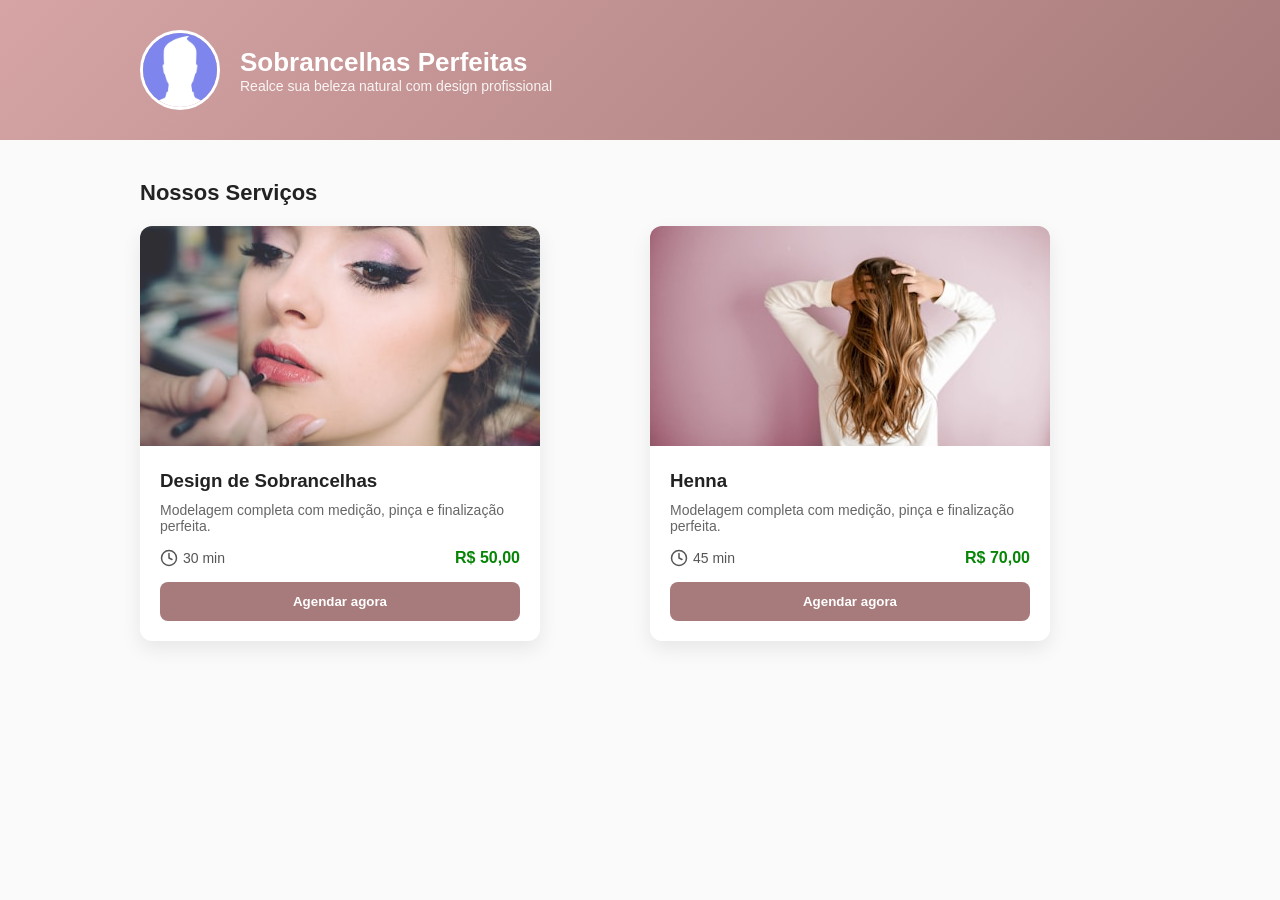
<file: index.html>
<!doctype html>
<html lang="pt-br">
  <head>
    <meta charset="UTF-8" />
    <meta name="viewport" content="width=device-width, initial-scale=1.0" />
    <title>Sobrancelhas Perfeitas</title>
    <link rel="stylesheet" href="css/style.css" />
  </head>

  <body>
    <!-- HEADER -->
    <header class="header">
      <div class="container cabecalho">
        <img
          src="assets/images/foto-perfil.png"
          alt="Designer de sobrancelhas"
          class="avatar"
        />

        <div class="cabecalho-texto">
          <h1>Sobrancelhas Perfeitas</h1>
          <p>Realce sua beleza natural com design profissional</p>
        </div>
      </div>
    </header>

    <!-- CONTEÚDO -->
    <main class="container">
      <section class="servicos">
        <h2>Nossos Serviços</h2>

        <!-- GRID SERVIÇOS -->
        <div class="grid-servicoes">

          <!-- CARD 1 -->
          <article class="card">
            <img
              src="assets/images/photo-1487412947147-5cebf100ffc2.jpg"
              alt="Design de sobrancelhas sendo realizado"
              class="card-img"
            />

            <div class="card-body">
              <h3>Design de Sobrancelhas</h3>
              <p>
                Modelagem completa com medição, pinça e finalização perfeita.
              </p>

              <div class="card-info">
                <div class="tempo">
                  <svg
                    xmlns="http://www.w3.org/2000/svg"
                    width="18"
                    height="18"
                    viewBox="0 0 24 24"
                    fill="none"
                    stroke="currentColor"
                    stroke-width="2"
                    stroke-linecap="round"
                    stroke-linejoin="round"
                  >
                    <circle cx="12" cy="12" r="10"></circle>
                    <polyline points="12 6 12 12 16 14"></polyline>
                  </svg>
                  <span>30 min</span>
                </div>
                <strong class="preco">R$ 50,00</strong>
              </div>
              <button class="btn">Agendar agora</button>
            </div>
          </article>

          <!-- CARD 2 -->
           <article class="card">
            <img
              src="assets/images/photo-1522337360788-8b13dee7a37e.jpg"
              alt="Henna"
              class="card-img"
            />

            <div class="card-body">
              <h3>Henna</h3>
              <p>
                Modelagem completa com medição, pinça e finalização perfeita.
              </p>

              <div class="card-info">
                <div class="tempo">
                  <svg
                    xmlns="http://www.w3.org/2000/svg"
                    width="18"
                    height="18"
                    viewBox="0 0 24 24"
                    fill="none"
                    stroke="currentColor"
                    stroke-width="2"
                    stroke-linecap="round"
                    stroke-linejoin="round"
                  >
                    <circle cx="12" cy="12" r="10"></circle>
                    <polyline points="12 6 12 12 16 14"></polyline>
                  </svg>
                  <span>45 min</span>
                </div>
                <strong class="preco">R$ 70,00</strong>
              </div>
              <button class="btn">Agendar agora</button>
            </div>
          </article>
        </div>
      </section>
    </main>
    <script src="js/pages/home.js"></script>
  </body>
</html>
</file>
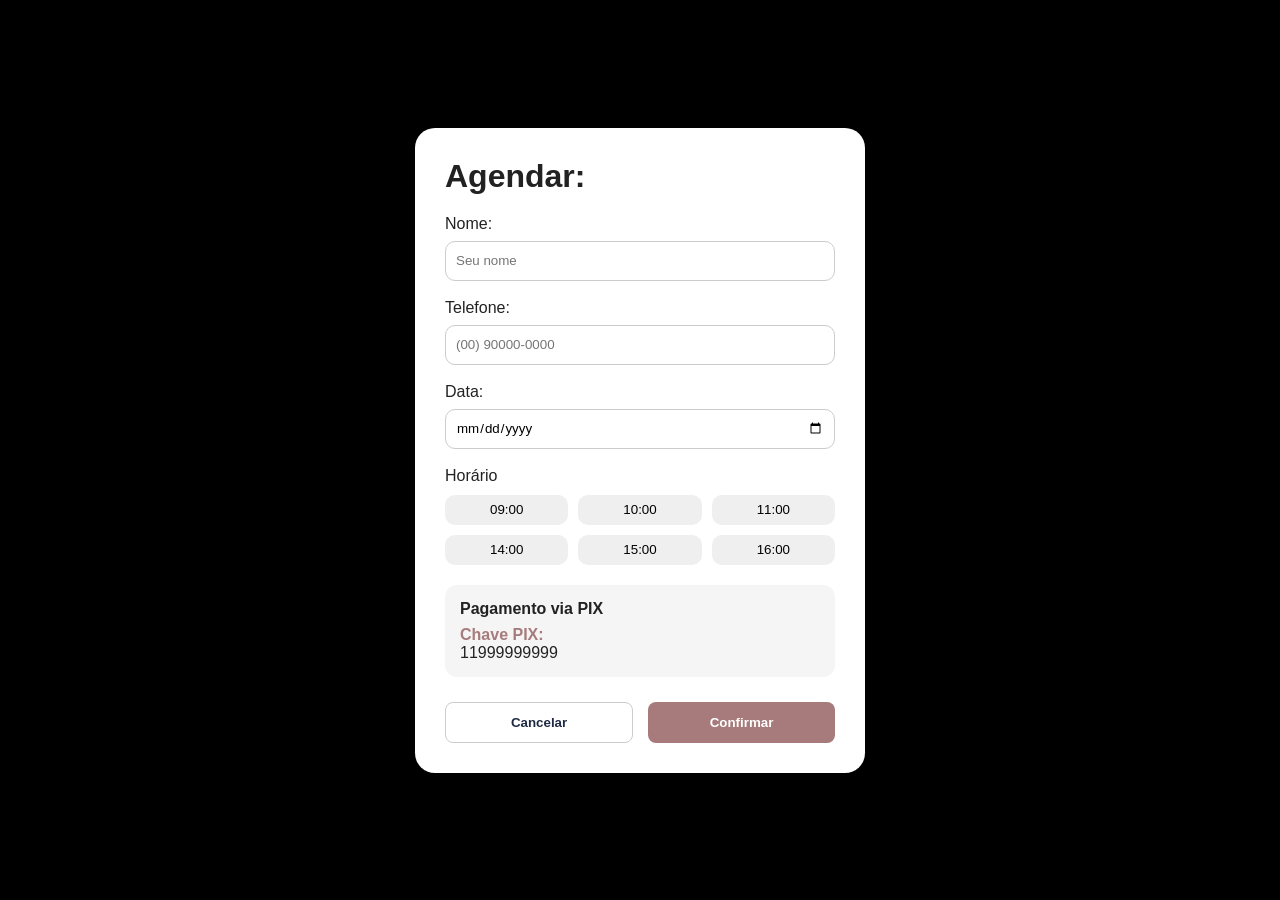
<file: agendamento.html>
<!doctype html>
<html lang="pt-br">
  <head>
    <meta charset="UTF-8" />
    <meta name="viewport" content="width=device-width, initial-scale=1.0" />
    <title>Agendamento</title>
    <link rel="stylesheet" href="style.css">
  </head>
  <body class="corpo">
    <div class="card-agendamento">
      <h1>Agendar:</h1>
      
      <h2 id="tituloAgendamento"></h2>

      <p class="info" id="tempoValor"></p>

      <form action="">
        <div>
          <label for="name">Nome:</label>
          <input
            type="text"
            id="name"
            name="name"
            placeholder="Seu nome"
            required
          />
        </div>

        <div>
          <label for="telefone">Telefone:</label>
          <input
            type="tel"
            id="telefone"
            name="telefone"
            placeholder="(00) 90000-0000"
            required
          />
        </div>

        <div>
          <label for="date">Data:</label>
          <input type="date" id="date" name="date" required />
        </div>

        <label>Horário</label>

        <div class="horarios">
          <button type="button" class="horario">09:00</button>
          <button type="button" class="horario">10:00</button>
          <button type="button" class="horario">11:00</button>
          <button type="button" class="horario">14:00</button>
          <button type="button" class="horario">15:00</button>
          <button type="button" class="horario">16:00</button>
        </div>

        <div class="pix">
          <strong>Pagamento via PIX</strong>

          <p>Chave PIX:</p>

          <span id="pixKey">11999999999</span>
        </div>

        <div class="botoes">
          <button class="btn cancelar" onclick="window.location.href='index.html'">Cancelar</button>
          <button class="btn" id="btnConfirmar">Confirmar</button>
        </div>
      </form>
    </div>
    <script src="script.js"></script>
  </body>
</html>
</file>
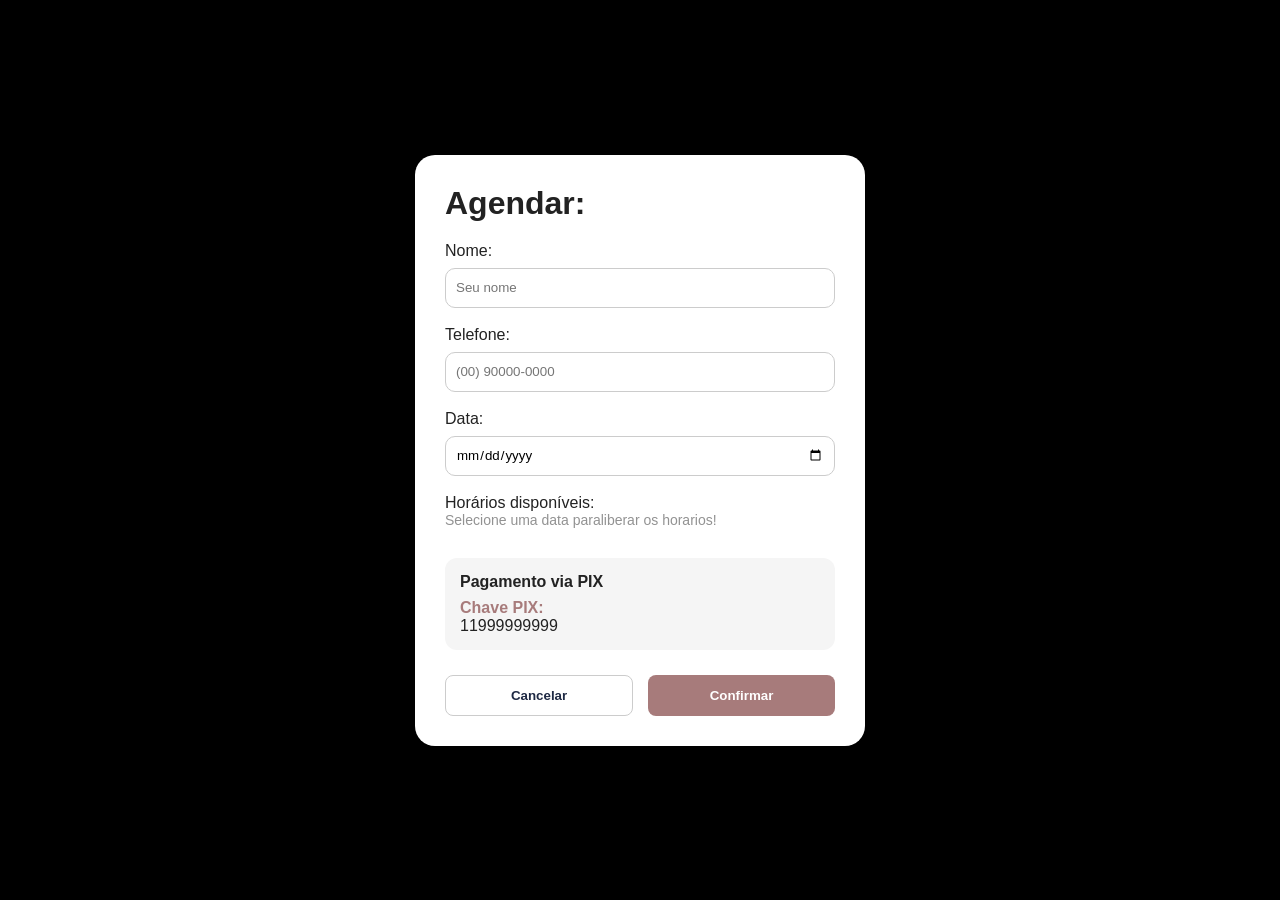
<file: scheduling.html>
<!doctype html>
<html lang="pt-br">
  <head>
    <meta charset="UTF-8" />
    <meta name="viewport" content="width=device-width, initial-scale=1.0" />
    <title>Agendamento</title>
    <link rel="stylesheet" href="css/style.css">
  </head>
  <body class="corpo">
    <div class="card-agendamento">
      <h1>Agendar:</h1>
      
      <h2 id="tituloAgendamento"></h2>

      <p class="info" id="tempoValor"></p>

      <form id="form" action="">
        <div>
          <label for="name">Nome:</label>
          <input
            type="text"
            id="name"
            name="name"
            placeholder="Seu nome"
            required
          />
        </div>

        <div>
          <label for="telefone">Telefone:</label>
          <input
            type="tel"
            id="telefone"
            name="telefone"
            placeholder="(00) 90000-0000"
            required
          />
        </div>

        <div>
          <label for="date">Data:</label>
          <input type="date" id="date" name="date" required />
        </div>

        <label>Horários disponíveis:</label>
        <p class="instrucao-horario">Selecione uma data paraliberar os horarios!</p>

        <div id="container-botoes" class="horarios"></div>

        <div class="pix">
          <strong>Pagamento via PIX</strong>

          <p>Chave PIX:</p>

          <span id="pixKey">11999999999</span>
        </div>

        <div class="botoes">
          <button class="btn cancelar" onclick="window.location.href='index.html'">Cancelar</button>
          <button type="submit" class="btn" id="btnConfirmar">Confirmar</button>
        </div>
      </form>
    </div>
    <script type="module" src="js/pages/scheduling-page.js"></script>
  </body>
</html>
</file>
<file: css/style.css>
/* ===== GERAL ===== */
* {
  margin: 0;
  padding: 0;
  box-sizing: border-box;
  font-family: Arial, sans-serif;
}

body {
  background: #fafafa;
  color: #222;
}

/* BOTÃO */
.btn {
  width: 100%;
  padding: 12px;
  border: none;
  border-radius: 8px;
  background: #a77b7b;
  color: white;
  font-weight: bold;
  cursor: pointer;
  transition: 0.3s;
}

.btn:hover {
  background: #8c6666;
  transform: scale(1.02);
}

/* ===== HOME ===== */

/* CONTAINER */
.container {
  width: 90%;
  max-width: 1000px;
  margin: 0 auto;
}

/* HEADER */
.header {
  background: linear-gradient(135deg, #d6a4a4, #a77b7b);
  color: white;
  padding: 30px 0;
}

.cabecalho {
  display: flex;
  align-items: center;
  gap: 20px;
}

.avatar {
  width: 80px;
  height: 80px;
  border-radius: 50%;
  object-fit: cover;
  border: 3px solid white;
}

.cabecalho-texto h1 {
  font-size: 26px;
}

.cabecalho-texto p {
  font-size: 14px;
  opacity: 0.9;
}

/* SEÇÃO */
.servicos {
  padding: 40px 0;
}

.servicos h2 {
  margin-bottom: 20px;
  font-size: 22px;
}

/* CARD */
.card {
  background: white;
  border-radius: 12px;
  overflow: hidden;
  box-shadow: 0 8px 20px rgba(0,0,0,0.08);
  max-width: 400px;
}

.card:hover {
  transform: translateY(-1px);
  box-shadow: 0 15px 30px rgba(0,0,0,0.12);
}

.card-img {
  width: 100%;
  height: 220px;
  object-fit: cover;
}

.card-body {
  padding: 20px;
}

.card-body h3 {
  margin-bottom: 10px;
}

.card-body p {
  font-size: 14px;
  color: #666;
  margin-bottom: 15px;
}

/* INFO */
.card-info {
  display: flex;
  justify-content: space-between;
  align-items: center;
  margin-bottom: 15px;
}

.tempo {
  display: flex;
  align-items: center;
  gap: 5px;
  color: #555;
  font-size: 14px;
}

.preco {
  color: #068506;
  font-size: 16px;
}

.grid-servicoes {
  display: grid;
  grid-template-columns: repeat(auto-fit, minmax(260px, 1fr));
  gap: 20px;
  margin-top: 20px;
}

/* ===== AGENDAMENTO ===== */

input {
  width: 100%;
  height: 40px;
  margin-top: 8px;
  margin-bottom: 18px;
  border-radius: 10px;
  border: 1px solid #ccc;
  padding: 10px;
}

input:focus{
  border-color:#c084fc;
  box-shadow:0 0 0 3px #a77b7b4d;
}

.corpo {
  background:#000;
  display:flex;
  justify-content:center;
  align-items:center;
  height:100vh;
  font-family:Arial;
}

.card-agendamento {
  background: #fff;
  width: 450px;
  padding: 30px;
  border-radius: 20px;
}

#tituloAgendamento {
  font-weight: 500;
}

.info {
  margin:10px 0 20px;
}

.instrucao-horario {
  font-size: 14px;
  color: #929292;
}

.horarios {
  display: grid;
  grid-template-columns:repeat(3,1fr);
  gap: 10px;
  margin-top: 10px;
}

.horario {
  height: 30px;
  border: none;
  border-radius: 10px;
  cursor: pointer;
}

.horario:hover {
      background:#a77b7b54;
    }

.horario.ativo {
  background:#a77b7b;
  color:#fff;
}

.horario:disabled {
  background-color: #4d4d4d;
  color: #fff;
  cursor: not-allowed;
  opacity: 0.6;
}

.botoes {
  display: flex;
  gap: 15px;
  margin-top: 25px;
}

.cancelar {
  background-color: #fff;
  border: 1px solid #ccc;
  color: #1f2a44;
}

.cancelar:hover {
  background: #ffffff;
  transform: scale(1.02);
}

.pix {
  background: #f5f5f5;
  padding: 15px;
  border-radius: 12px;
  margin-top: 20px;
}

.pix p{
  margin-top:8px;
  font-weight:bold;
  color:#a77b7b;
}
</file>
<file: style.css>
/* ===== GERAL ===== */
* {
  margin: 0;
  padding: 0;
  box-sizing: border-box;
  font-family: Arial, sans-serif;
}

body {
  background: #fafafa;
  color: #222;
}

/* BOTÃO */
.btn {
  width: 100%;
  padding: 12px;
  border: none;
  border-radius: 8px;
  background: #a77b7b;
  color: white;
  font-weight: bold;
  cursor: pointer;
  transition: 0.3s;
}

.btn:hover {
  background: #8c6666;
  transform: scale(1.02);
}

/* ===== HOME ===== */

/* CONTAINER */
.container {
  width: 90%;
  max-width: 1000px;
  margin: 0 auto;
}

/* HEADER */
.header {
  background: linear-gradient(135deg, #d6a4a4, #a77b7b);
  color: white;
  padding: 30px 0;
}

.cabecalho {
  display: flex;
  align-items: center;
  gap: 20px;
}

.avatar {
  width: 80px;
  height: 80px;
  border-radius: 50%;
  object-fit: cover;
  border: 3px solid white;
}

.cabecalho-texto h1 {
  font-size: 26px;
}

.cabecalho-texto p {
  font-size: 14px;
  opacity: 0.9;
}

/* SEÇÃO */
.servicos {
  padding: 40px 0;
}

.servicos h2 {
  margin-bottom: 20px;
  font-size: 22px;
}

/* CARD */
.card {
  background: white;
  border-radius: 12px;
  overflow: hidden;
  box-shadow: 0 8px 20px rgba(0,0,0,0.08);
  max-width: 400px;
}

.card:hover {
  transform: translateY(-1px);
  box-shadow: 0 15px 30px rgba(0,0,0,0.12);
}

.card-img {
  width: 100%;
  height: 220px;
  object-fit: cover;
}

.card-body {
  padding: 20px;
}

.card-body h3 {
  margin-bottom: 10px;
}

.card-body p {
  font-size: 14px;
  color: #666;
  margin-bottom: 15px;
}

/* INFO */
.card-info {
  display: flex;
  justify-content: space-between;
  align-items: center;
  margin-bottom: 15px;
}

.tempo {
  display: flex;
  align-items: center;
  gap: 5px;
  color: #555;
  font-size: 14px;
}

.preco {
  color: #068506;
  font-size: 16px;
}

.grid-servicoes {
  display: grid;
  grid-template-columns: repeat(auto-fit, minmax(260px, 1fr));
  gap: 20px;
  margin-top: 20px;
}

/* ===== AGENDAMENTO ===== */

input {
  width: 100%;
  height: 40px;
  margin-top: 8px;
  margin-bottom: 18px;
  border-radius: 10px;
  border: 1px solid #ccc;
  padding: 10px;
}

input:focus{
  border-color:#c084fc;
  box-shadow:0 0 0 3px #a77b7b4d;
}

.corpo {
  background:#000;
  display:flex;
  justify-content:center;
  align-items:center;
  height:100vh;
  font-family:Arial;
}

.card-agendamento {
  background: #fff;
  width: 450px;
  padding: 30px;
  border-radius: 20px;
}

#tituloAgendamento {
  font-weight: 500;
}

.info {
  margin:10px 0 20px;
}

.horarios {
  display: grid;
  grid-template-columns:repeat(3,1fr);
  gap: 10px;
  margin-top: 10px;
}

.horario {
  height: 30px;
  border: none;
  border-radius: 10px;
  cursor: pointer;
}

.horario:hover {
      background:#a77b7b54;
    }

.horario.ativo {
  background:#a77b7b;
  color:#fff;
}

.botoes {
  display: flex;
  gap: 15px;
  margin-top: 25px;
}

.cancelar {
  background-color: #fff;
  border: 1px solid #ccc;
  color: #1f2a44;
}

.cancelar:hover {
  background: #ffffff;
  transform: scale(1.02);
}

.pix {
  background: #f5f5f5;
  padding: 15px;
  border-radius: 12px;
  margin-top: 20px;
}

.pix p{
  margin-top:8px;
  font-weight:bold;
  color:#a77b7b;
}
</file>
